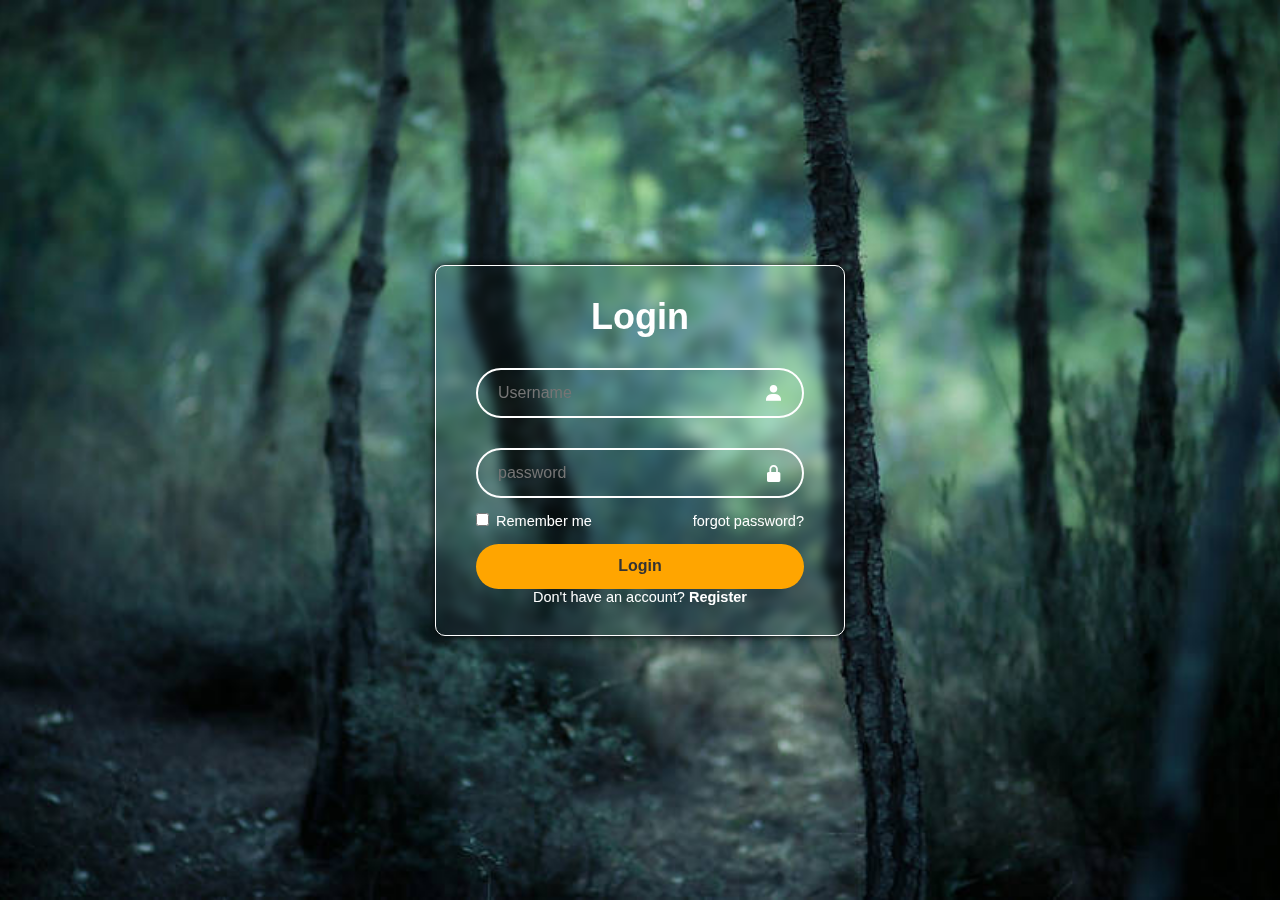
<file: login/index.html>
<!DOCTYPE html>
<html lang="en">
<head>
    <meta charset="UTF-8">
    <meta name="viewport" content="width=device-width, initial-scale=1.0">
    <title>Login Form</title>
    <link rel="stylesheet" href="login.css">
    <link href='https://unpkg.com/boxicons@2.1.4/css/boxicons.min.css' 
    rel='stylesheet'>
</head>
<body>
    <div class="wrapper">
        <form action="">
            <h1>Login</h1>
        <div class="input-box">
            <input type="text" placeholder="Username"
            required>
            <i class="bx bxs-user"></i>
        </div>
        <div class="input-box">
            <input type="password" placeholder="password" required>
            <i class="bx bxs-lock-alt"></i>
        </div>

        <div class="remember-forgot">
            <label> <input type="checkbox"> 
            Remember me</label>
            <a href="forgot-password.html">forgot password?</a>
        </div>

        <button type="submit" class="btn">Login</button>

        <div class="register-link">
            <p>Don't have an account? 
                <a href="regiter.html" target="_blank">Register</a></p>
        </div>
       </form>
    </div>
    
    <script src="main.js"></script>
</body>
</html>
</file>
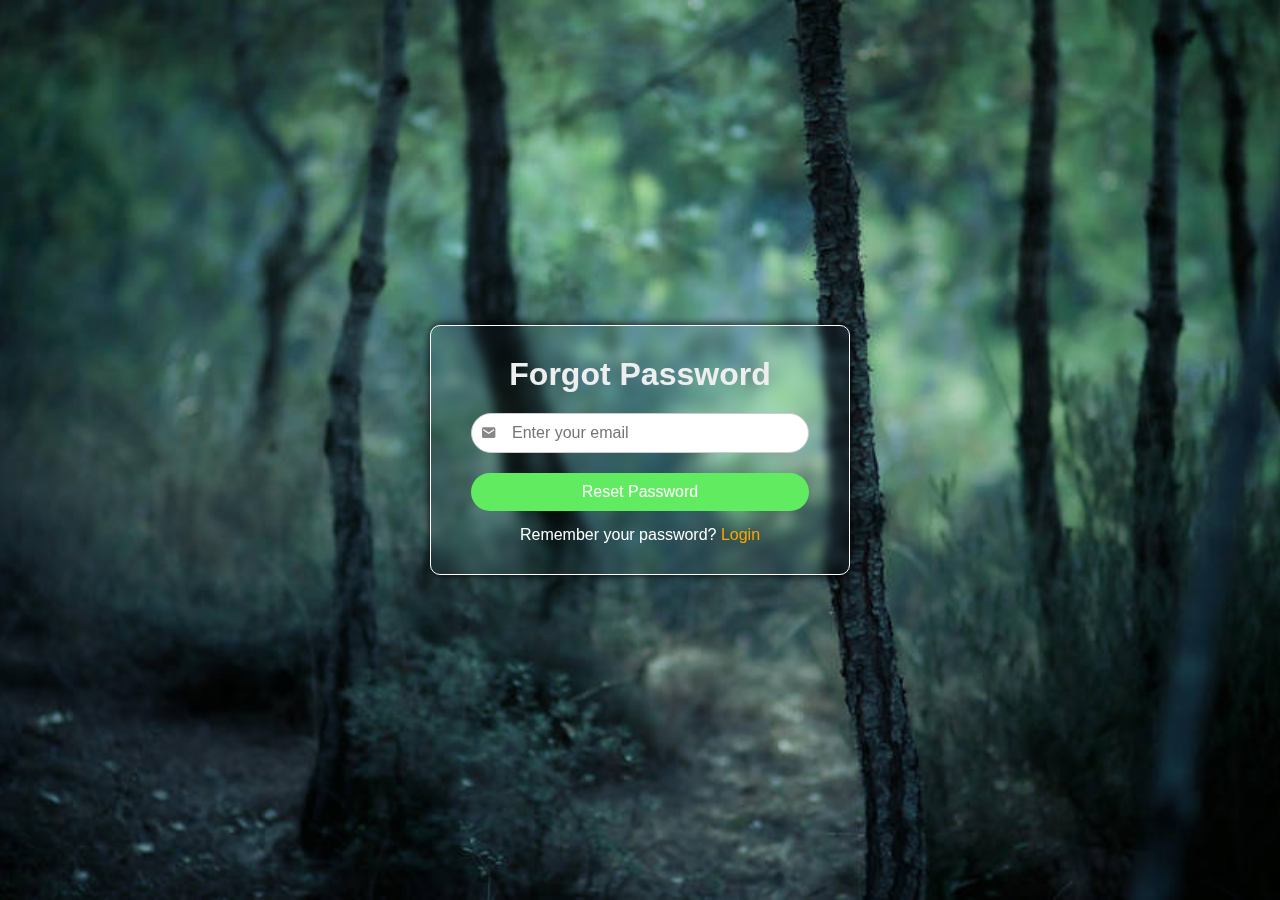
<file: login/forgot-password.html>
<!DOCTYPE html>
<html lang="en">
<head>
    <meta charset="UTF-8">
    <meta name="viewport" content="width=device-width, initial-scale=1.0">
    <title>Forgot Password</title>
    <link rel="stylesheet" href="forgot-password.css">
    <link href='https://unpkg.com/boxicons@2.1.4/css/boxicons.min.css' rel='stylesheet'>
</head>
<body>
    <div class="wrapper">
        <form id="forgotPasswordForm">
            <h1>Forgot Password</h1>
            <div class="input-box">
                <input type="email" placeholder="Enter your email" required>
                <i class="bx bxs-envelope"></i>
            </div>
            <button type="submit" class="btn">Reset Password</button>

            <div class="register-link">
                <p>Remember your password? 
                    <a href="index.html" target="_blank">Login</a></p>
            </div>
        </form>
    </div>

    <script src="forgot-password.js"></script>
</body>
</html>
</file>
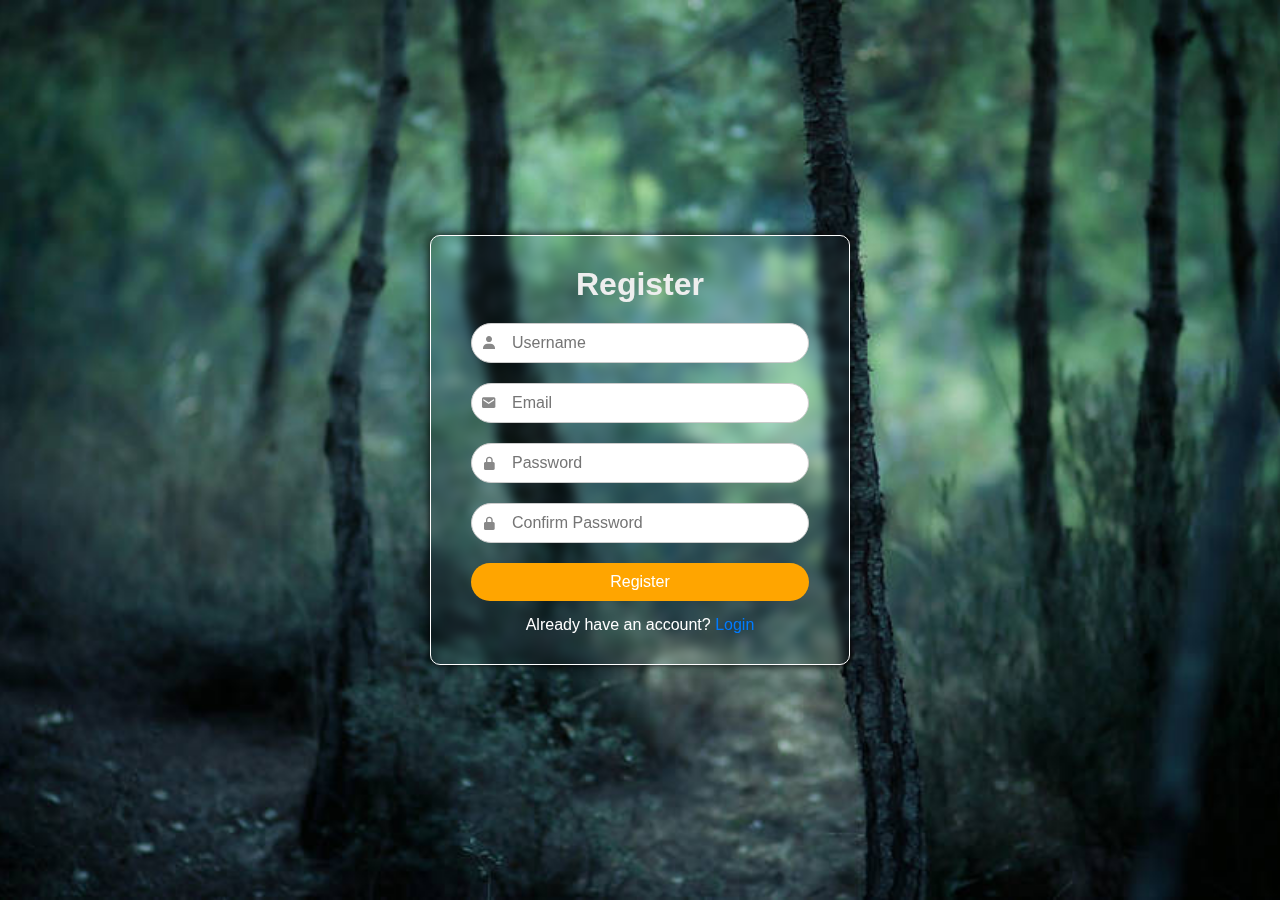
<file: login/regiter.html>
<!DOCTYPE html>
<html lang="en">
<head>
    <meta charset="UTF-8">
    <meta name="viewport" content="width=device-width, initial-scale=1.0">
    <title>Register Form</title>
    <link rel="stylesheet" href="register.css">
    <link href='https://unpkg.com/boxicons@2.1.4/css/boxicons.min.css' rel='stylesheet'>
</head>
<body>
    <div class="wrapper">
        <form id="registerForm">
            <h1>Register</h1>
            <div class="input-box">
                <input type="text" placeholder="Username" required>
                <i class="bx bxs-user"></i>
            </div>
            <div class="input-box">
                <input type="email" placeholder="Email" required>
                <i class="bx bxs-envelope"></i>
            </div>
            <div class="input-box">
                <input type="password" placeholder="Password" required>
                <i class="bx bxs-lock-alt"></i>
            </div>
            <div class="input-box">
                <input type="password" placeholder="Confirm Password" required>
                <i class="bx bxs-lock-alt"></i>
            </div>

            <button type="submit" class="btn">Register</button>

            <div class="register-link">
                <p>Already have an account? 
                    <a href="index.html" target="_blank">Login</a></p>
            </div>
        </form>
    </div>

    <script src="register.js"></script>
</body>
</html>
</file>
<file: login/login.css>
*{
    margin:0;
    padding: 0;
    box-sizing: border-box;
    font-family: sans-serif;
}

body{
    display: flex;
    justify-content: center;
    align-items: center;
    min-height: 100vh;
    background: url('bg.png')no-repeat;
    background-size: cover;
    background-position: center
}

.wrapper{
     width: 410px;
     background:transparent;
     border: 1px solid rgba(255, 255, 255, 2);
     backdrop-filter: blur(5px);
     box-shadow: 0 0 10px rgba(0, 0, 0, 2);
     color: #fff;
     border-radius: 10px;
     padding: 30px 40px;
    }

    .wrapper h1{
        font-size: 36px;
        text-align: center;
    }

    .wrapper .input-box{
        position: relative;
        width: 100%;
        height: 50px;
        background-color:transparent;
        margin: 30px 0;
    }

    .input-box input{
        width: 100%;
        height: 100%;
        background: transparent;
        border: none;
        outline: none;
        border: 2px solid rgba(255, 255, 255, 2);
        border-radius: 40px;
        font-size: 16px;
        color: #fff;
        padding: 20px 45px 20px 20px;
    }


    .input-box i{
        position: absolute;
        right: 20px;
        top: 50%;
        transform: translateY(-50%);
        font-size: 20px;
    }

    .wrapper .remember-forgot{
        display: flex;
        justify-content: space-between;
        font-size: 14.5px;
        margin: -15px 0 15px;
    }

    .remember-forgot label input{
        accent-color: #fff;
        margin-right: 3px;
    }



    .remember-forgot a{
        color: #fff;
        text-decoration: none;
    }

    .remember-forgot a:hover{
        color: #000;
        text-decoration: underline;
    }

    .wrapper .btn{
        width: 100%;
        height: 45px;
        background: orange;
        border: none;
        outline: none;
        border-radius: 40px;
        box-shadow: 0 0 10px rgba(0, 0, 0, -1);
        cursor: pointer;
        font-size: 16px;
        color: #333;
        font-weight: 600;
    }

    .wrapper .btn:hover{
        background-color: #61eb61;
    }
    .wrapper .register-link{
        font-size: 14.5px;
        text-align: center;
        margin-top: 20px 0 15px;
    }

    .register-link p a{
        color: #fff;
        text-decoration: none;
        font-weight: 600;
    }

    .register-link p a:hover{
        color: #000;
        text-decoration: underline;
    }
</file>
<file: login/forgot-password.css>
* {
    margin: 0;
    padding: 0;
    box-sizing: border-box;
}

body {
    display: flex;
    justify-content: center;
    align-items: center;
    height: 100vh;
    background: url('bg.png')no-repeat;
    background-size: cover;
    background-position: center;
    font-family: Arial, sans-serif;
}

.wrapper {
    width: 420px;
     background:transparent;
     border: 1px solid rgba(255, 255, 255, 2);
     backdrop-filter: blur(5px);
     box-shadow: 0 0 10px rgba(0, 0, 0, 2);
     color: #fff;
     border-radius: 10px;
     padding: 30px 40px;
}

h1 {
    text-align: center;
    margin-bottom: 20px;
    color: #eee;
}

.input-box {
    position: relative;
    margin-bottom: 20px;
}

.input-box input {
    width: 100%;
    padding: 10px 40px;
    border: 1px solid #ccc;
    border-radius: 40px;
    font-size: 16px;
}

.input-box i {
    position: absolute;
    top: 50%;
    left: 10px;
    transform: translateY(-50%);
    color: #888;
}

.btn {
    width: 100%;
    padding: 10px;
    background-color: #61eb61;
    color: #fff;
    border: none;
    border-radius: 40px;
    cursor: pointer;
    font-size: 16px;
}

.btn:hover {
    background-color: orange;
}

.register-link {
    text-align: center;
    margin-top: 15px;
}

.register-link a {
    color: orange;
    text-decoration: none;
}

.register-link a:hover {
    text-decoration: underline;
}
</file>
<file: login/register.css>
* {
    margin: 0;
    padding: 0;
    box-sizing: border-box;
}

body {
    display: flex;
    justify-content: center;
    align-items: center;
    height: 100vh;
    background: url('bg.png')no-repeat;
    background-size: cover;
    background-position: center;
    font-family: Arial, sans-serif;
}

.wrapper {
    width: 420px;
     background:transparent;
     border: 1px solid rgba(255, 255, 255, 2);
     backdrop-filter: blur(5px);
     box-shadow: 0 0 10px rgba(0, 0, 0, 2);
     color: #fff;
     border-radius: 10px;
     padding: 30px 40px;
}

h1 {
    text-align: center;
    margin-bottom: 20px;
    color: #eee;
}

.input-box {
    position: relative;
    margin-bottom: 20px;
}

.input-box input {
    width: 100%;
    padding: 10px 40px;
    border: 1px solid #ccc;
    border-radius: 40px;
    font-size: 16px;
}

.input-box i {
    position: absolute;
    top: 50%;
    left: 10px;
    transform: translateY(-50%);
    color: #888;
}

.btn {
    width: 100%;
    padding: 10px;
    background-color: orange;
    color: #fff;
    border: none;
    border-radius: 40px;
    cursor: pointer;
    font-size: 16px;
}

.btn:hover {
    background-color: #61eb61;
}

.register-link {
    text-align: center;
    margin-top: 15px;
}

.register-link a {
    color: #007BFF;
    text-decoration: none;
}

.register-link a:hover {
    text-decoration: underline;
}
</file>
